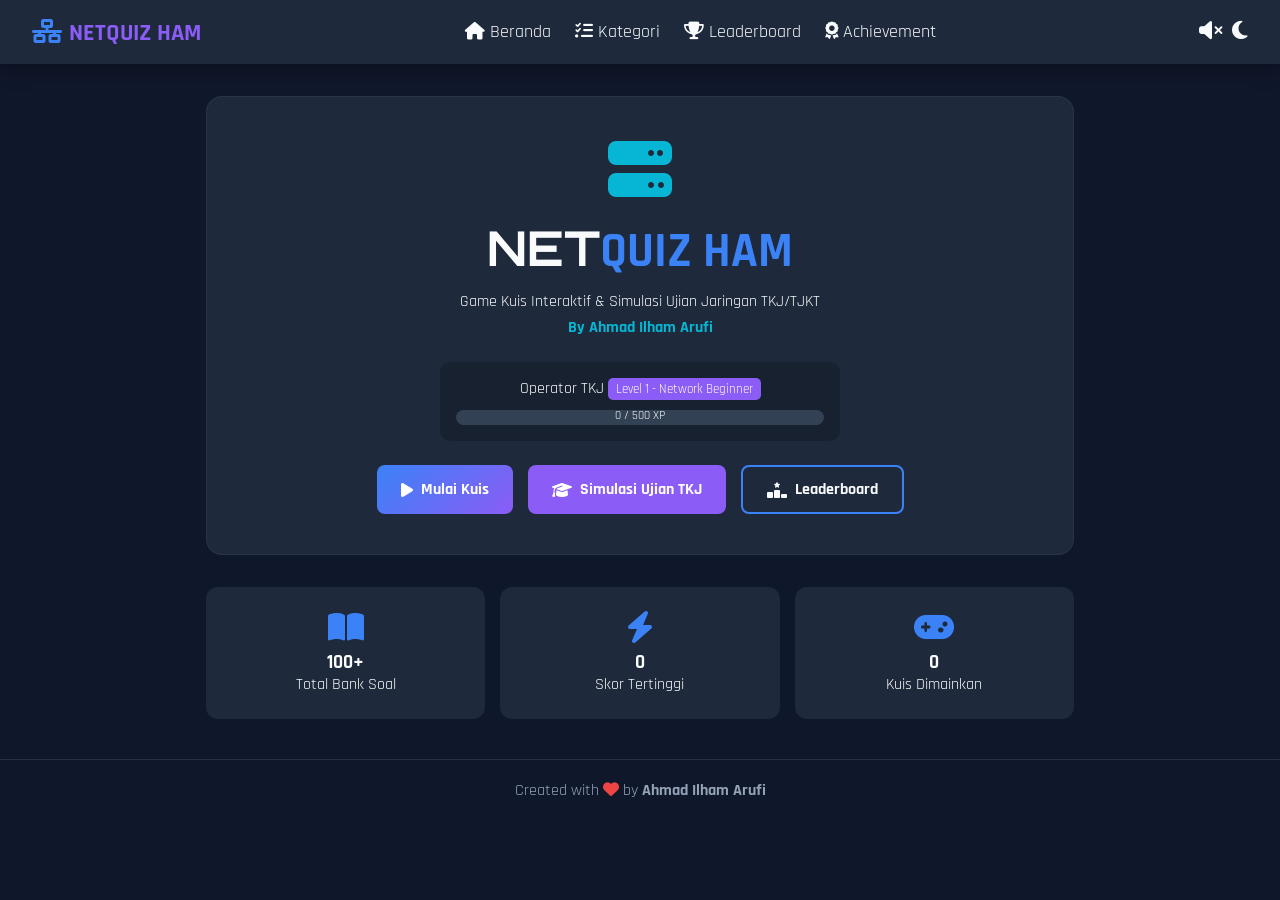
<file: index.html>
<!DOCTYPE html>
<html lang="id">
<head>
    <meta charset="UTF-8">
    <meta name="viewport" content="width=device-width, initial-scale=1.0">
   <title>NETQUIZ HAM - Game Kuis Interaktif TKJ/TJKT</title>
    <link rel="stylesheet" href="style.css">
    <link rel="stylesheet" href="https://cdnjs.cloudflare.com/ajax/libs/font-awesome/6.4.0/css/all.min.css">
    <link href="https://fonts.googleapis.com/css2?family=Orbitron:wght@500;700;900&family=Rajdhani:wght@500;600;700&display=swap" rel="stylesheet">
</head>
<body class="dark-theme">
    <header>
        <div class="logo">
    <i class="fa-solid fa-network-wired"></i>
    <span>NET<span>QUIZ HAM</span></span>
</div>
        <nav id="nav-menu">
            <button onclick="showScreen('screen-home')"><i class="fa-solid fa-house"></i> Beranda</button>
            <button onclick="showScreen('screen-categories')"><i class="fa-solid fa-list-check"></i> Kategori</button>
            <button onclick="showScreen('screen-leaderboard')"><i class="fa-solid fa-trophy"></i> Leaderboard</button>
            <button onclick="showScreen('screen-achievements')"><i class="fa-solid fa-award"></i> Achievement</button>
        </nav>
        <div class="header-controls" style="display: flex; gap: 10px;">
            <button id="music-btn" onclick="toggleMusic()" style="background:none; border:none; color:var(--text-dark); font-size:1.3rem; cursor:pointer;">
                <i class="fa-solid fa-volume-xmark"></i>
            </button>
            <button id="theme-btn" onclick="toggleTheme()"><i class="fa-solid fa-moon"></i></button>
        </div>
    </header>

    <main class="container">
        <section id="screen-home" class="screen active">
            <div class="hero">
                <i class="fa-solid fa-server hero-icon"></i>
<h1>NET<span>QUIZ HAM</span></h1>
<p>Game Kuis Interaktif & Simulasi Ujian Jaringan TKJ/TJKT</p>
<p style="color: var(--accent); font-weight: bold; margin-top: 5px;">By Ahmad Ilham Arufi</p>
                <div class="user-profile-card">
                    <div class="profile-info">
                        <span id="player-name-display">Operator</span>
                        <span id="player-level-badge" class="badge">Level 1 - Network Beginner</span>
                    </div>
                    <div class="xp-bar-container">
                        <div id="xp-bar-fill" class="xp-fill" style="width: 0%;"></div>
                        <span id="xp-text">0 / 500 XP</span>
                    </div>
                </div>
                <div class="action-buttons">
                    <button class="btn btn-primary" onclick="showScreen('screen-categories')"><i class="fa-solid fa-play"></i> Mulai Kuis</button>
                    <button class="btn btn-secondary" onclick="startExamMode()"><i class="fa-solid fa-graduation-cap"></i> Simulasi Ujian TKJ</button>
                    <button class="btn btn-outline" onclick="showScreen('screen-leaderboard')"><i class="fa-solid fa-ranking-star"></i> Leaderboard</button>
                </div>
            </div>

            <div class="stats-grid">
                <div class="stat-card">
                    <i class="fa-solid fa-book-open"></i>
                    <h3 id="stat-total-questions">100+</h3>
                    <p>Total Bank Soal</p>
                </div>
                <div class="stat-card">
                    <i class="fa-solid fa-bolt"></i>
                    <h3 id="stat-high-score">0</h3>
                    <p>Skor Tertinggi</p>
                </div>
                <div class="stat-card">
                    <i class="fa-solid fa-gamepad"></i>
                    <h3 id="stat-played">0</h3>
                    <p>Kuis Dimainkan</p>
                </div>
            </div>
        </section>

        <section id="screen-categories" class="screen">
            <h2>Pilih Kategori & Tingkat Kesulitan</h2>
            <div class="difficulty-selector">
                <label>Tingkat Kesulitan:</label>
                <select id="select-difficulty">
                    <option value="easy">Easy (100 Poin)</option>
                    <option value="medium">Medium (200 Poin)</option>
                    <option value="hard">Hard (300 Poin)</option>
                </select>
            </div>
            <div class="category-grid" id="category-container">
                </div>
        </section>

        <section id="screen-quiz" class="screen">
            <div class="quiz-header">
                <div class="quiz-info">
                    <span id="quiz-cat-name">Kategori</span>
                    <span id="quiz-progress-text">Soal 1/10</span>
                </div>
                <div class="timer-box">
                    <i class="fa-solid fa-clock"></i> <span id="quiz-timer">20</span>s
                </div>
                <div class="score-box">
                    <i class="fa-solid fa-star"></i> <span id="quiz-score">0</span>
                </div>
            </div>

            <div class="progress-bar"><div id="progress-fill"></div></div>

            <div class="combo-indicator" id="combo-box">COMBO x<span id="combo-count">1</span>!</div>

            <div class="question-card">
                <h3 id="question-text">Pertanyaan akan muncul di sini...</h3>
                <div class="options-grid" id="options-container">
                    </div>
            </div>

            <div id="instant-feedback" class="feedback hidden"></div>

            <div class="quiz-footer">
                <button class="btn btn-danger" onclick="confirmExit()"><i class="fa-solid fa-door-open"></i> Keluar</button>
                <button id="btn-next" class="btn btn-primary hidden" onclick="nextQuestion()">Lanjut <i class="fa-solid fa-arrow-right"></i></button>
            </div>
        </section>

        <section id="screen-result" class="screen">
            <div class="result-card">
                <h2>HASIL KUIS</h2>
                <div id="result-badge" class="result-badge">EXCELLENT</div>
                
                <div class="result-stats">
                    <div class="res-item"><span>Total Skor:</span> <strong id="res-score">0</strong></div>
                    <div class="res-item"><span>Benar:</span> <strong id="res-correct">0</strong></div>
                    <div class="res-item"><span>Salah:</span> <strong id="res-wrong">0</strong></div>
                    <div class="res-item"><span>Akurasi:</span> <strong id="res-accuracy">0%</strong></div>
                    <div class="res-item"><span>XP Diperoleh:</span> <strong id="res-xp">+0 XP</strong></div>
                </div>

                <div class="result-actions">
                    <button class="btn btn-primary" onclick="showScreen('screen-categories')">Pilih Kategori</button>
                    <button class="btn btn-secondary" onclick="showReview()">Lihat Pembahasan</button>
                </div>
            </div>
        </section>

        <section id="screen-review" class="screen">
            <h2>Pembahasan Soal</h2>
            <div id="review-container" class="review-list"></div>
            <button class="btn btn-primary" onclick="showScreen('screen-result')">Kembali ke Hasil</button>
        </section>

        <section id="screen-leaderboard" class="screen">
            <h2><i class="fa-solid fa-trophy"></i> Leaderboard Lokal</h2>
            <div class="name-input-box">
                <input type="text" id="player-name-input" placeholder="Masukkan Nama Anda" maxlength="15">
                <button class="btn btn-primary" onclick="savePlayerName()">Simpan Nama</button>
            </div>
            <table class="leaderboard-table">
                <thead>
                    <tr>
                        <th>Rank</th>
                        <th>Nama</th>
                        <th>Level</th>
                        <th>XP</th>
                        <th>Highscore</th>
                    </tr>
                </thead>
                <tbody id="leaderboard-body"></tbody>
            </table>
        </section>

        <section id="screen-achievements" class="screen">
            <h2><i class="fa-solid fa-award"></i> Achievement</h2>
            <div class="achievement-grid" id="achievement-container"></div>
        </section>
    </main>

    <div id="exit-modal" class="modal hidden">
        <div class="modal-content">
            <h3>Keluar dari Kuis?</h3>
            <p>Progres kuis saat ini tidak akan disimpan.</p>
            <div class="modal-actions">
                <button class="btn btn-danger" onclick="exitQuiz()">Ya, Keluar</button>
                <button class="btn btn-secondary" onclick="closeExitModal()">Batal</button>
            </div>
        </div>
    </div>
<!-- FOOTER NAMA PEMBUAT -->
    <footer style="text-align: center; padding: 20px; margin-top: 40px; border-top: 1px solid rgba(255,255,255,0.1); color: #94a3b8;">
        <p>Created with <i class="fa-solid fa-heart" style="color: #ef4444;"></i> by <strong>Ahmad Ilham Arufi</strong></p>
    </footer>
    <MUSIC.MP3>
   <audio id="bg-music" loop preload="auto">
    <source src="music.mp3" type="audio/mpeg">
</audio>

    <script src="script.js"></script>
</body>
</html>

    <script src="script.js"></script>
</body>
</html>
</file>
<file: style.css>
:root {
    --bg-dark: #0f172a;
    --card-dark: #1e293b;
    --text-dark: #f8fafc;
    --primary: #3b82f6;
    --secondary: #8b5cf6;
    --accent: #06b6d4;
    --success: #10b981;
    --danger: #ef4444;
    --warning: #f59e0b;
    --font-main: 'Rajdhani', sans-serif;
    --font-title: 'Orbitron', sans-serif;
}

body.light-theme {
    --bg-dark: #f1f5f9;
    --card-dark: #ffffff;
    --text-dark: #0f172a;
}

* {
    margin: 0;
    padding: 0;
    box-sizing: border-box;
    font-family: var(--font-main);
}

body {
    background-color: var(--bg-dark);
    color: var(--text-dark);
    transition: background-color 0.3s, color 0.3s;
    min-height: 100vh;
}

/* Header */
header {
    display: flex;
    justify-content: space-between;
    align-items: center;
    padding: 1rem 2rem;
    background-color: var(--card-dark);
    box-shadow: 0 4px 20px rgba(0,0,0,0.3);
}

.logo {
    font-family: var(--font-title);
    font-size: 1.5rem;
    font-weight: 700;
    color: var(--primary);
}

.logo span { color: var(--secondary); }

nav button {
    background: none;
    border: none;
    color: var(--text-dark);
    font-size: 1.1rem;
    margin: 0 10px;
    cursor: pointer;
    transition: color 0.2s;
}

nav button:hover { color: var(--accent); }

#theme-btn {
    background: none;
    border: none;
    color: var(--text-dark);
    font-size: 1.3rem;
    cursor: pointer;
}

/* Container & Screen Routing */
.container {
    max-width: 900px;
    margin: 2rem auto;
    padding: 0 1rem;
}

.screen { display: none; }
.screen.active { display: block; animation: fadeIn 0.4s ease-in-out; }

@keyframes fadeIn {
    from { opacity: 0; transform: translateY(10px); }
    to { opacity: 1; transform: translateY(0); }
}

/* Utility Buttons */
.btn {
    padding: 0.75rem 1.5rem;
    border: none;
    border-radius: 8px;
    font-weight: 700;
    font-size: 1rem;
    cursor: pointer;
    transition: all 0.2s ease;
    display: inline-flex;
    align-items: center;
    gap: 8px;
}

.btn-primary { background: linear-gradient(135deg, var(--primary), var(--secondary)); color: #fff; }
.btn-secondary { background: var(--secondary); color: #fff; }
.btn-outline { border: 2px solid var(--primary); color: var(--text-dark); background: transparent; }
.btn-danger { background: var(--danger); color: #fff; }
.btn:hover { transform: translateY(-2px); box-shadow: 0 5px 15px rgba(59, 130, 246, 0.4); }

/* Home Section */
.hero {
    text-align: center;
    background: var(--card-dark);
    padding: 2.5rem;
    border-radius: 16px;
    border: 1px solid rgba(255,255,255,0.05);
}

.hero-icon { font-size: 4rem; color: var(--accent); margin-bottom: 1rem; }
.hero h1 { font-family: var(--font-title); font-size: 3rem; margin-bottom: 0.5rem; }
.hero h1 span { color: var(--primary); }

.user-profile-card {
    background: rgba(0,0,0,0.2);
    padding: 1rem;
    border-radius: 10px;
    margin: 1.5rem auto;
    max-width: 400px;
}

.badge {
    display: inline-block;
    background: var(--secondary);
    color: #fff;
    padding: 3px 8px;
    border-radius: 5px;
    font-size: 0.8rem;
}

.xp-bar-container {
    background: #334155;
    height: 15px;
    border-radius: 10px;
    margin-top: 10px;
    position: relative;
    overflow: hidden;
}

.xp-fill { background: var(--success); height: 100%; transition: width 0.3s; }
#xp-text { position: absolute; top: -2px; left: 50%; transform: translateX(-50%); font-size: 0.75rem; color: #fff; }

.action-buttons { display: flex; justify-content: center; gap: 15px; flex-wrap: wrap; margin-top: 1.5rem; }

.stats-grid { display: grid; grid-template-columns: repeat(auto-fit, minmax(200px, 1fr)); gap: 15px; margin-top: 2rem; }
.stat-card { background: var(--card-dark); padding: 1.5rem; border-radius: 12px; text-align: center; }
.stat-card i { font-size: 2rem; color: var(--primary); margin-bottom: 0.5rem; }

/* Category Grid */
.category-grid { display: grid; grid-template-columns: repeat(auto-fit, minmax(220px, 1fr)); gap: 15px; margin-top: 1.5rem; }
.category-card {
    background: var(--card-dark);
    padding: 1.5rem;
    border-radius: 12px;
    cursor: pointer;
    border: 1px solid transparent;
    transition: all 0.3s;
    text-align: center;
}
.category-card:hover { border-color: var(--primary); transform: translateY(-5px); }

.difficulty-selector { margin-bottom: 1rem; }
.difficulty-selector select { padding: 8px 15px; border-radius: 6px; background: var(--card-dark); color: var(--text-dark); border: 1px solid var(--primary); }

/* Quiz Display */
.quiz-header { display: flex; justify-content: space-between; align-items: center; margin-bottom: 1rem; }
.progress-bar { background: #334155; height: 10px; border-radius: 5px; overflow: hidden; margin-bottom: 1.5rem; }
#progress-fill { background: var(--accent); height: 100%; width: 0%; transition: width 0.3s; }

.question-card { background: var(--card-dark); padding: 2rem; border-radius: 16px; margin-bottom: 1.5rem; }
.options-grid { display: grid; grid-template-columns: 1fr; gap: 12px; margin-top: 1.5rem; }
.option-btn {
    background: rgba(255,255,255,0.05);
    border: 1px solid rgba(255,255,255,0.1);
    color: var(--text-dark);
    padding: 1rem;
    border-radius: 10px;
    text-align: left;
    cursor: pointer;
    font-size: 1.1rem;
    transition: all 0.2s;
}
.option-btn:hover { background: rgba(59, 130, 246, 0.2); border-color: var(--primary); }
.option-btn.correct { background: var(--success) !important; color: white; }
.option-btn.wrong { background: var(--danger) !important; color: white; }

.combo-indicator { text-align: center; font-family: var(--font-title); color: var(--warning); font-size: 1.2rem; display: none; }
.combo-indicator.active { display: block; animation: bounce 0.5s; }

@keyframes bounce {
    0%, 100% { transform: scale(1); }
    50% { transform: scale(1.2); }
}

.quiz-footer { display: flex; justify-content: space-between; align-items: center; }
.hidden { display: none !important; }

/* Leaderboard & Achievements */
.leaderboard-table { width: 100%; border-collapse: collapse; margin-top: 1rem; background: var(--card-dark); border-radius: 10px; overflow: hidden; }
.leaderboard-table th, .leaderboard-table td { padding: 12px 15px; text-align: left; border-bottom: 1px solid rgba(255,255,255,0.05); }
.leaderboard-table th { background: rgba(0,0,0,0.3); color: var(--accent); }

.achievement-grid { display: grid; grid-template-columns: repeat(auto-fit, minmax(200px, 1fr)); gap: 15px; margin-top: 1.5rem; }
.ach-card { background: var(--card-dark); padding: 1rem; border-radius: 10px; opacity: 0.5; filter: grayscale(1); transition: all 0.3s; }
.ach-card.unlocked { opacity: 1; filter: grayscale(0); border: 1px solid var(--success); }

/* Modal */
.modal { position: fixed; top: 0; left: 0; width: 100%; height: 100%; background: rgba(0,0,0,0.8); display: flex; justify-content: center; align-items: center; }
.modal-content { background: var(--card-dark); padding: 2rem; border-radius: 12px; text-align: center; max-width: 400px; width: 90%; }
.modal-actions { display: flex; justify-content: center; gap: 10px; margin-top: 1.5rem; }

/* Review List */
.review-item { background: var(--card-dark); padding: 1rem; border-radius: 10px; margin-bottom: 1rem; text-align: left; }
.review-item.correct-border { border-left: 5px solid var(--success); }
.review-item.wrong-border { border-left: 5px solid var(--danger); }
</file>
